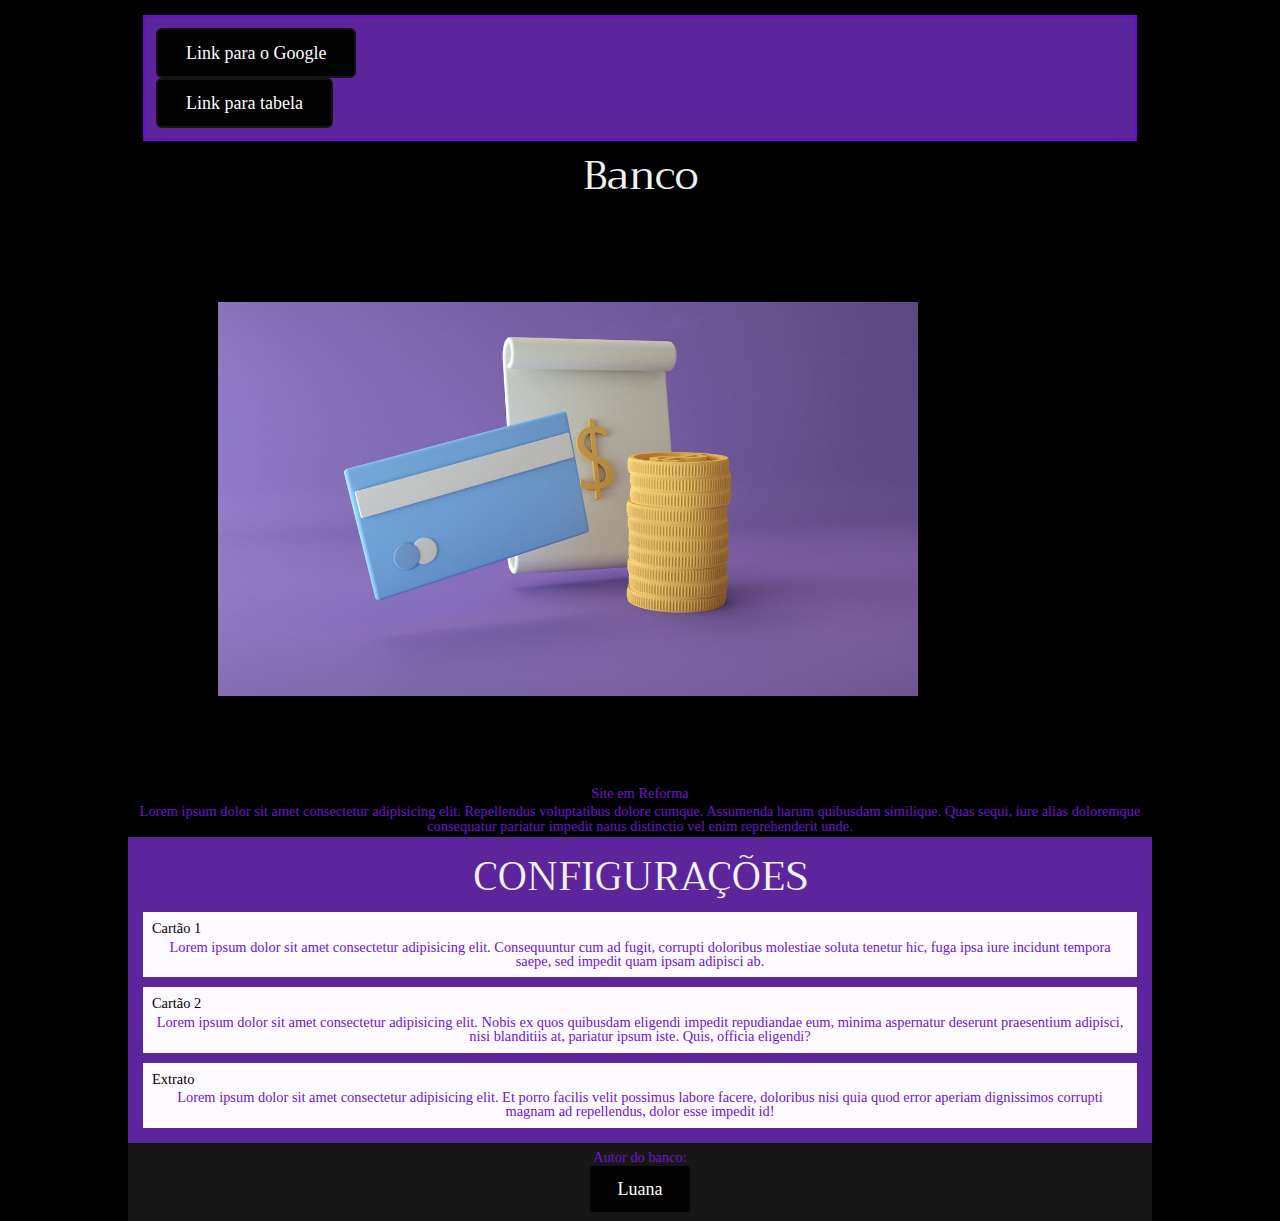
<file: index.html>
<!DOCTYPE html>
<html lang="pt-br">

<head>
    <meta charset="UTF-8">
    <meta http-equiv="X-UA-Compatible" content="IE=edge">
    <meta name="viewport" content="width=device-width, initial-scale=1.0">
    <link rel="stylesheet" href="./css/reset.css">
    <link rel="stylesheet" href="./css/style.css">
    <link rel="stylesheet" href="https://fonts.googleapis.com/css?family=Trirong">
    <title>Contato</title>
</head>

<body>
    <nav>
        <ul>
            <li><a href="http://www.google.com.br" target='_blank'>Link para o Google</a> </li>
            <li><a href="paginas/tabela.html">Link para tabela</a></li>
        </ul>
    </nav>
     
    <h1> Banco </h1>
    <h2> Benefícios </h2>

    <img src="img/banco3.jpeg" alt="imagem de um cartão com opções para utilizá-lo" width="700">

    <p> Site em Reforma </p>
    <p> Lorem ipsum dolor sit amet consectetur adipisicing elit. Repellendus voluptatibus dolore cumque. Assumenda harum quibusdam similique. Quas sequi, iure alias doloremque consequatur pariatur impedit natus distinctio vel enim reprehenderit unde. </p>


<article class="all-browsers">
  <h1>CONFIGURAÇÕES</h1>
  <article class="browser">
    <h2>Cartão 1</h2>
    <p>Lorem ipsum dolor sit amet consectetur adipisicing elit. Consequuntur cum ad fugit, corrupti doloribus molestiae soluta tenetur hic, fuga ipsa iure incidunt tempora saepe, sed impedit quam ipsam adipisci ab.</p>
  </article>
  <article class="browser">
    <h2>Cartão 2</h2>
    <p>Lorem ipsum dolor sit amet consectetur adipisicing elit. Nobis ex quos quibusdam eligendi impedit repudiandae eum, minima aspernatur deserunt praesentium adipisci, nisi blanditiis at, pariatur ipsum iste. Quis, officia eligendi?</p>
  </article>
  <article class="browser">
    <h2>Extrato</h2>
    <p>Lorem ipsum dolor sit amet consectetur adipisicing elit. Et porro facilis velit possimus labore facere, doloribus nisi quia quod error aperiam dignissimos corrupti magnam ad repellendus, dolor esse impedit id!</p>
  </article>
</article>

<footer>
  <p>Autor do banco: <br>
  <a href="luanaeoal@gmail.com">Luana</a></p>
</footer>

</html>
</file>
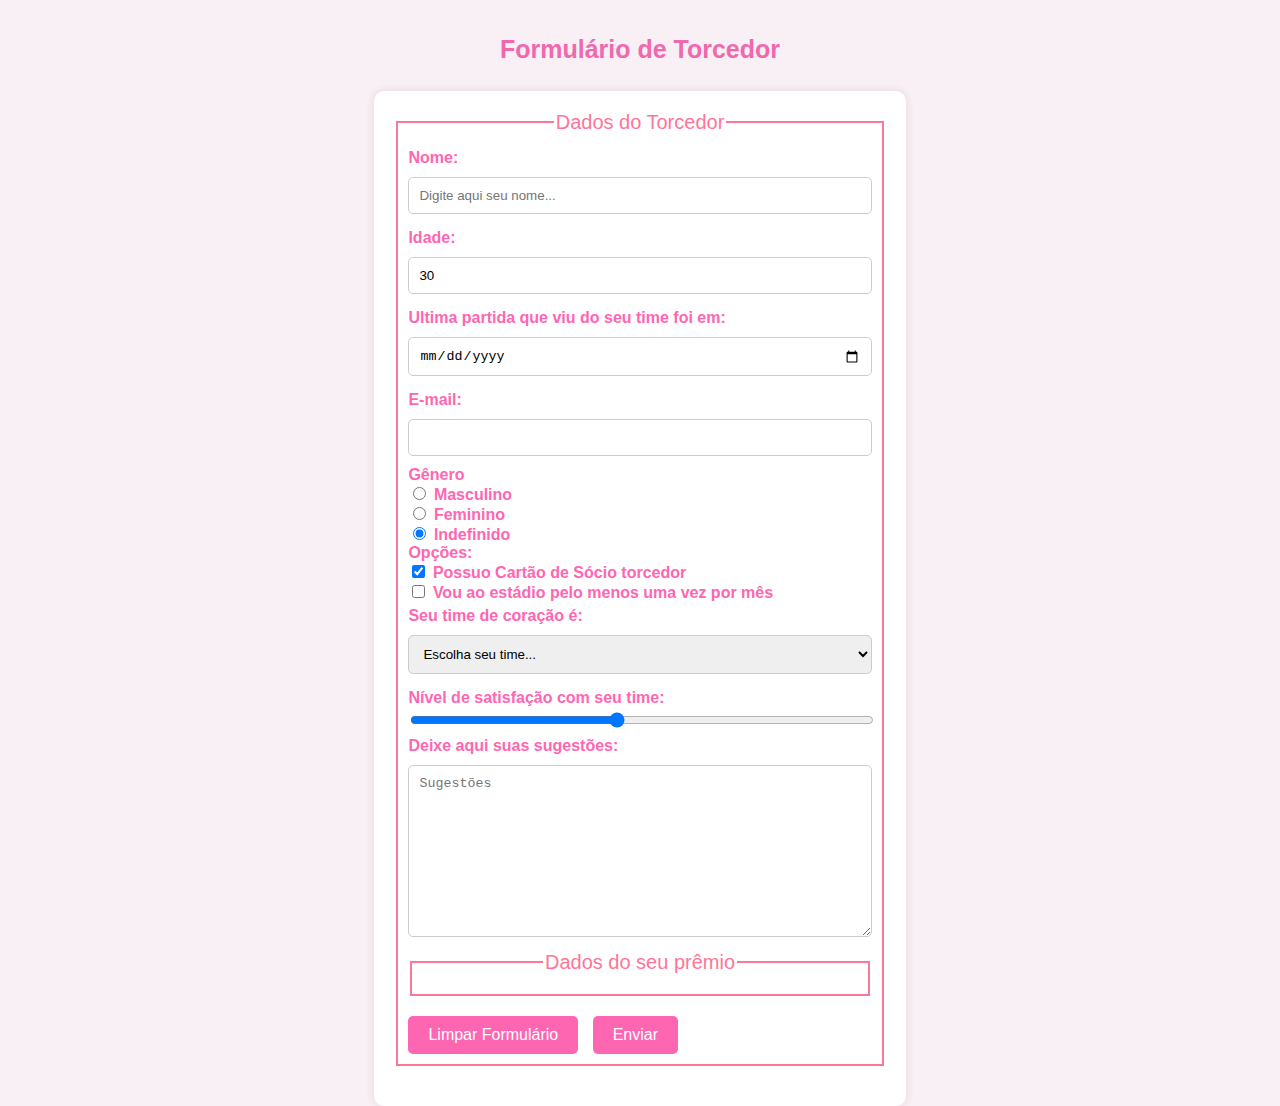
<file: paginas/formulário.html>
<!DOCTYPE html>
<html lang="pt-br">

<head>
    <meta charset="UTF-8">
    <meta http-equiv="X-UA-Compatible" content="IE=edge">
    <meta name="viewport" content="width=device-width, initial-scale=1.0">
    <link re="stylesheet" href="./../css/reset.css">
    <link rel="stylesheet" href="./../css/style2.css">


    <title>Formulário</title>
</head>

<body>
    <h1>Formulário de Torcedor</h1>
    <form action="" method="GET">


        <fieldset>
            <legend>Dados do Torcedor</legend>
            <div class="componente-form">
                <label for="nome-front">Nome:</label>
                <input type="text" name="nome" id="nome-front" placeholder="Digite aqui seu nome..." required>
            </div>

            <div class="componente-form">
                <label for="idade-front">Idade:</label>
                <input type="number" name="idade" id="idade-front" max="130" min="1" value="30">
            </div>

            <div class="componente-form">
                <label for="ultima-partida-front">
                    Ultima partida que viu do seu time foi em:
                </label>
                <input type="date" name="data-ultima-partida" id="ultima-partida-front">
            </div>

            <div class="componente-form">
                <label for="email-front">E-mail:</label>
                <input type="email" name="email" id="email-front" required>
            </div>

            <div class="componente-front">
                <label>Gênero</label>
                <br>
                <input type="radio" name="genero" id="genero-mas-front" value="Masculino">
                <label for="genero-mas-front">Masculino</label>
                <br>
                <input type="radio" name="genero" id="genero-fem-front" value="Feminino">
                <label for="genero-fem-front">Feminino</label>
                <br>
                <input type="radio" name="genero" id="genero-ind-front" value="Indefinido" checked>
                <label for="genero-ind-front">Indefinido</label>

            </div>

            <div>
                <label>Opções:</label>
                <br>
                <input type="checkbox" name="socio-torcedor" id="socio-torcedor-front" checked>
                <label for="socio-torcedor-front"> Possuo Cartão de Sócio torcedor </label>
                <br>
                <input type="checkbox" name="frequencia-estadio" id="frequencia-estadio-front">
                <label for="frequencia-estadio-front"> Vou ao estádio pelo menos uma vez por mês </label>
            </div>

            <div class="componente-form">
                <label for="time-front"> Seu time de coração é: </label>
                <select name="time" id="time-front">
                    <option>Escolha seu time...</option>
                    <option value="sp"> São Paulo</option>
                    <option value="santos"> Santos </option>
                    <option value="palm"> Palmeiras </option>
                    <option value="cor"> Corinthians </option>
                </select>
            </div>

            <div class="componente-form">
                <label for="satisfacao-front">Nível de satisfação com seu time:</label>
                <br>
                <input type="range" name="satisfacao" id="satisfacao-front" min="1" max="10" value="5">
            </div>

            <div class="componente-form">
                <label for="sugestoes-front">Deixe aqui suas sugestões:</label>
                <br>
                <textarea name="sugestoes" id="sugestoes-front" cols="30" rows="10" placeholder="Sugestões"></textarea>
            </div>

            <fieldset>
                <legend>Dados do seu prêmio</legend>
            </fieldset>

            <div class="componente-form">
                <input type="reset" value="Limpar Formulário">
                <input type="submit" value="Enviar">
            </div>
        </fieldset>
    </form>
</body>

</html>
</file>
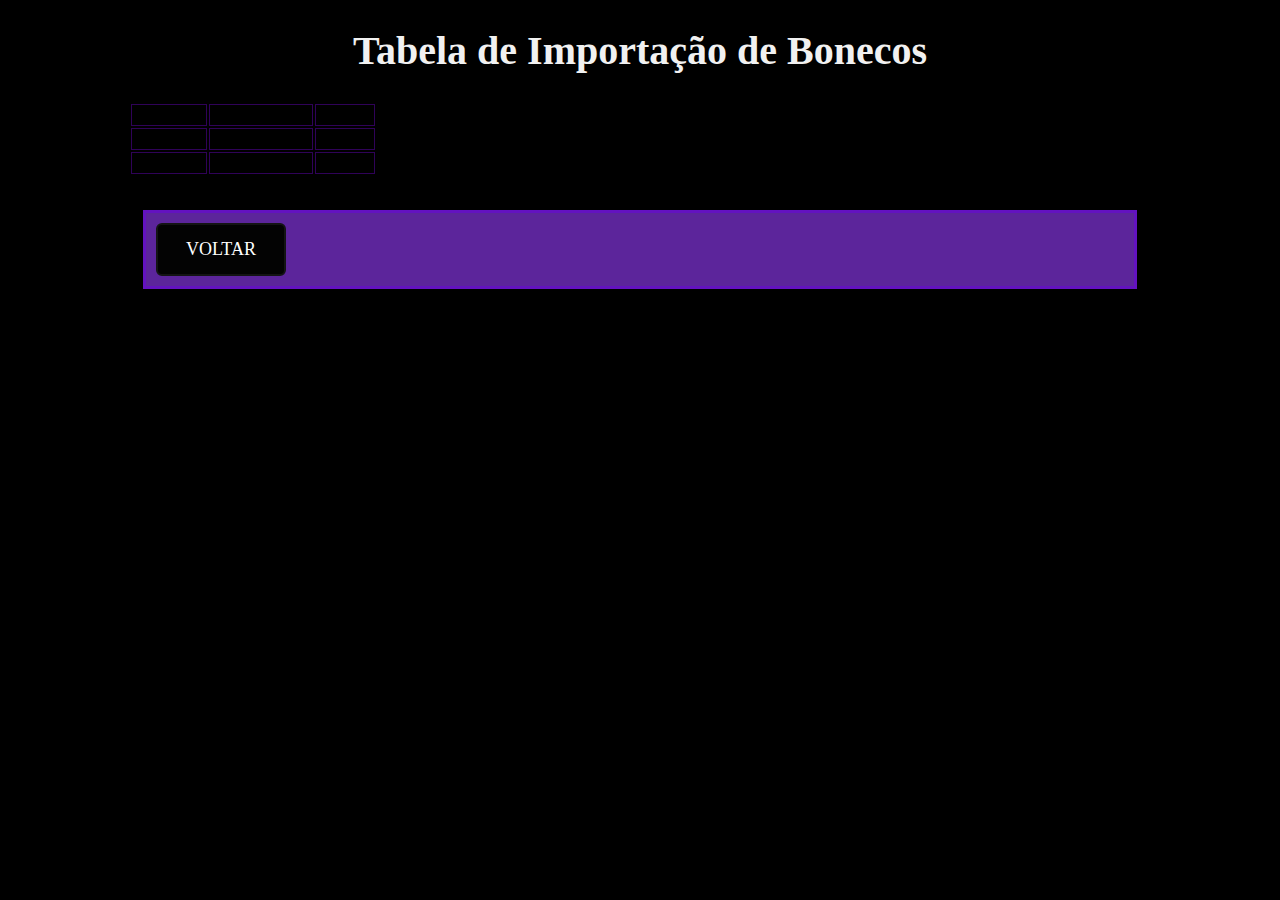
<file: paginas/tabela.html>
<!DOCTYPE html>
<html lang="pt-br">
<head>
    <meta charset="UTF-8">
    <meta http-equiv="X-UA-Compatible" content="IE=edge">
    <meta name="viewport" content="width=device-width, initial-scale=1.0">
    <link rel="stylesheet" href="./../css/style.css">
    <title>Tabela</title>

</head>

<body> 
    <!-- <style>

        table, th, td {
    
          border:5px solid #ff9e9e;
    
        }
    
        </style>
    -->
    
<h1>Tabela de Importação de Bonecos</h1>
    
<table>
    <tr>
        <th>BONECA</th>
        <th>LOJA</th>
        <th>PREÇO</th>
    </tr>
    <tr>
        <td>Hello Kitty</td>
        <td>Amazon.com</td>
        <td>$10</td>
    </tr>
    <tr>
        <td>Kuromi</td>
        <td>Aliexpress.com</td>
        <td>$30</td>
    </tr>
</table>

<br>

<nav>
<a href="../index.html">VOLTAR</a>
</nav>


</body>
</html>
</file>
<file: css/style.css>
body{
background-color: rgb(0, 0, 0);
box-sizing: border-box;
width: 80%;
margin: auto;
}

nav{
  border: 3px solid rgb(99, 18, 192);
  background-color:rgb(92, 37, 155);
  padding-top: 10px;
  padding-right: 15px;
  
  padding-bottom: 10px;
  padding-left: 25px;
  padding: 10px;
  margin: 15px;
}

p
{
text-align: center;
color: rgb(108, 22, 206);
}

table {
   
    text-align: center;
    border: 1px solid black; 
    background: #000000; 
    border-radius: 10px;
 }

 th, td{
    text-align: center;
    border: 1px solid rgb(47, 2, 88);
 }

 h1{
     text-align: center;
     color:#f1f1f1;
     font-family: "Trirong", serif;
     font-size: 40px;
 }

 
a {
    align-content: center;
    background-color: #030303; 
    border: 2px solid #141414;
    color: white;
    padding: 14px 28px; 
    text-align: center;
    text-decoration: none;
    display: inline-block;
    font-size: 18px; 
    border-radius: 6px; 
    transition: background-color 0.3s ease; 
  }
  
  a:hover {
    background-color: #005684; 
  }

.all-browsers {
  margin: 0;
  padding: 5px;
  background-color:rgb(92, 37, 155);
}

.all-browsers > h1, .browser {
  margin: 10px;
  padding: 5px;
}

.browser {
  background: rgb(253, 250, 255);
}

.browser > h2, p {
  margin: 4px;
  font-size: 90%;
}

footer {
  text-align: center;
  padding: 3px;
  background-color: rgb(24, 23, 23);
  color: white;
}

img{
  padding: 60px;
  margin: 30px;
  display:block;
}
</file>
<file: css/style2.css>
h1{
    text-align: center;
    padding: 10px;
    color:#f168ad;
    font-size: 25px;
    font-weight: bold;
}

body {
    font-family: 'Trirong', sans-serif;
    background-color: #f8f0f5; 
    color: #333;
    display:grid;
    justify-content: center;
    align-items: center;
    height: 70vh;
}

form {
    background-color: #fff;
    padding: 20px;
    border-radius: 10px;
    box-shadow: 0 0 10px rgba(0, 0, 0, 0.1);
}
 
.componente-form {
    margin-top: 5px;
}
 
label {
    font-weight: bold;
    color: #ff66b2; 
}
 
input[type="text"],
input[type="number"],
input[type="date"],
input[type="email"],
input[type="genero"],
input[type="time"],
select,
textarea{
    box-sizing: border-box;
    border: 1px solid #ccc;
    border-radius: 5px;
    margin-top: 10px;
    width: 100%;
    padding: 10px;
    margin: 10px auto;
}

.componente-form input[type="reset"],
.componente-form input[type="submit"] {
    background-color: #ff66b2; 
    color: #fff;
    padding: 10px 20px;
    border: none;
    border-radius: 5px;
    cursor: pointer;
    font-size: 16px;
    align-content: center;
}
 
.componente-form input[type="reset"] {
    margin-right: 10px;
}
 
 
.componente-form input[type="range"] {
    width: 100%;
    margin-top: 5px;
}
 
 
.componente-form label[for="satisfacao"] {
    display: block;
    margin-bottom: 10px;
}

 
legend {
  text-align: center;
  font-size: 20px;
  color: #ff7598;
}

fieldset {
    border: 2px solid #ff7598;
    padding: 10px;
    margin-bottom: 20px;
  }
</file>
